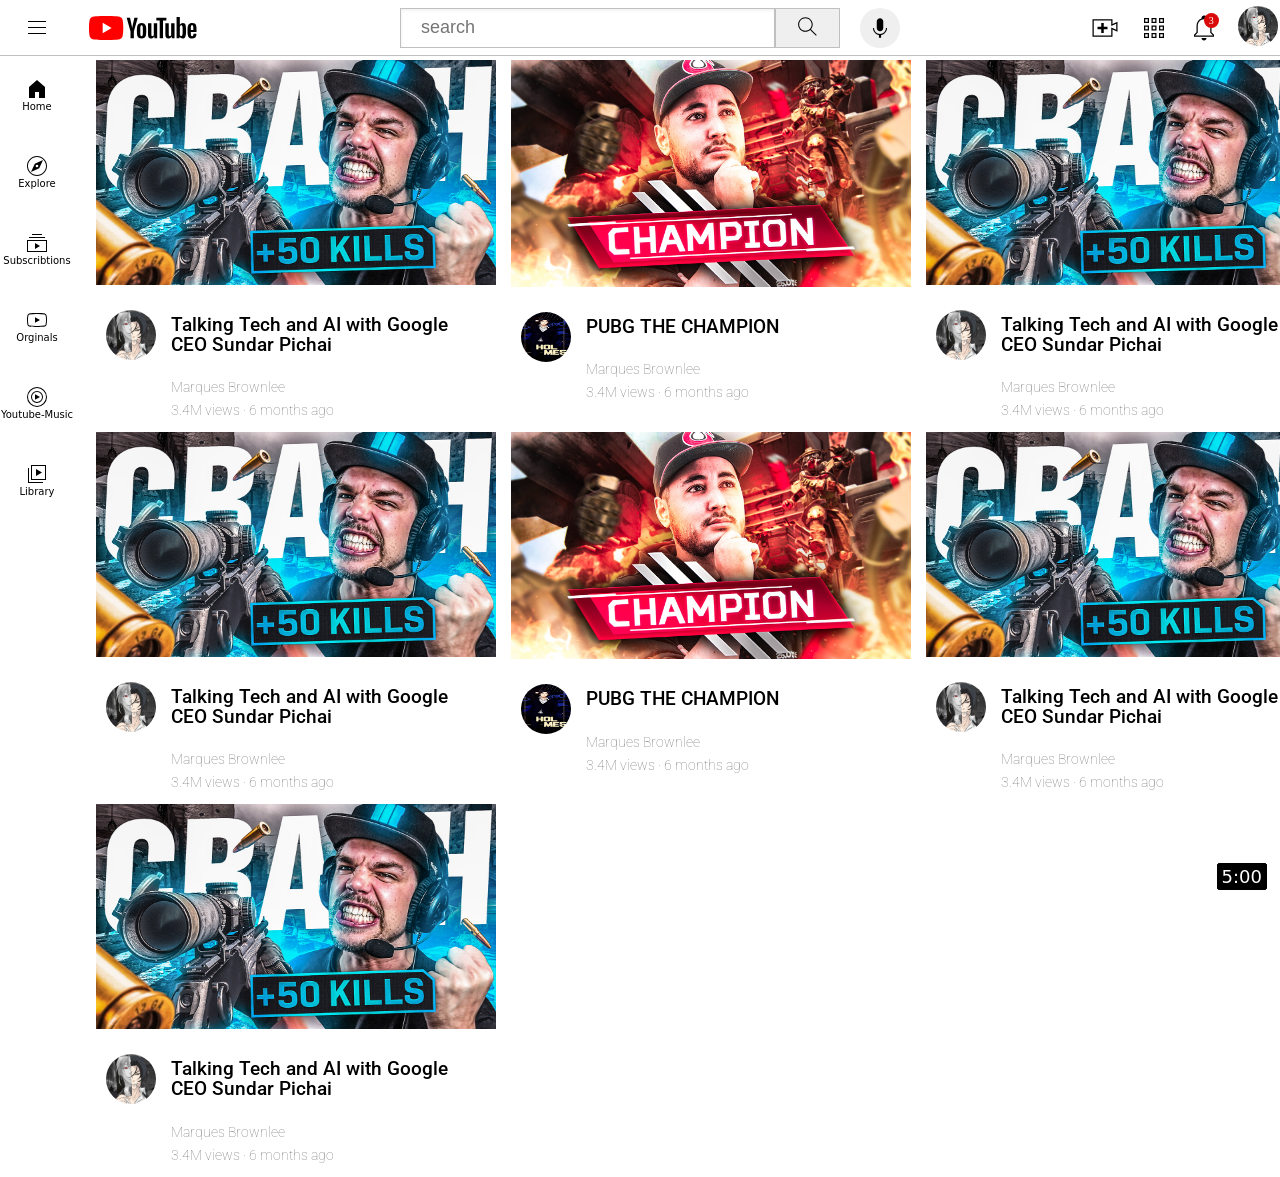
<file: index.html>
<!DOCTYPE html>
<html>
    <head>
        <title>youtube.com</title>
        <link rel="preconnect" href="https://fonts.googleapis.com">
<link rel="preconnect" href="https://fonts.gstatic.com" crossorigin>
<link href="https://fonts.googleapis.com/css2?family=Roboto:wght@400;700&display=swap" rel="stylesheet">
        <link rel="stylesheet"  href="yt.css">
        <link rel="stylesheet" href="header.css">
    </head>
    <body>
       




        <div class="h">
            <div class="left">
                <img style="height: 24px; margin-left: 25px; margin-right: 40px; cursor: pointer;"  src="hamburger-menu.svg" >
                <img style="height: 24px; margin-right: 70px; cursor: pointer;" src="youtube-logo.svg"></div>
                <div class="middle"><input class="i" type="text" placeholder="search">
                    <button class="search"><img style="height:25px; margin-top: 4px; "  src="search.svg"><div class="tool-tip">search</div></button>
                    <button class="speak"><img style="height:26px; margin-top: 6px;"  src="voice-search-icon.svg"><div class="tool-tip">search with voice</div></button>
                            </div>
                <div class="right">
                    <div class="upload"><img style="height:30px; 
                    cursor: pointer; margin-left: 10px;"   src="upload.svg"><div class="tool-tip">upload</div></div>
                    <div class="youtubelogo"><img style="
                        height:30px;
                        cursor: pointer;"   src="youtube-apps.svg">
                        <div class="tool-tip">youtube-apps</div></div>
                    <div >
                            <div class="notification">
                            <img style="height:30px;
                            cursor: pointer;"  src="notifications.svg">
                            <div class="tool-tip">notification</div>
                            <div class="pop">
                                3
                            </div>
                        </div>


                            
                                 
                    </div>
                    <div>
                        <img class="sj"  src="sj.jpg">
                    </div>
                    
                </div>
            </div>
       




        <div style="background-color: white;
        align-items: center;
        position: fixed;
        top:56px;
        left: 0;
        bottom: 0;
        width: 74px;
        margin-right: 15px;
        
            border-right-width:0px;
            border-right-color:rgb(192, 192, 192) ;
            border-right-style: solid;
            z-index: 1;">
            <div class="sidebar"><img src="home.svg" ><div>Home</div></div>
            <div class="sidebar"><img src="explore.svg"><div>Explore</div></div>
            <div class="sidebar"><img src="subscriptions.svg"><div>Subscribtions</div></div>
            <div class="sidebar"><img src="originals.svg"><div>Orginals</div></div>
            <div class="sidebar"><img src="youtube-music.svg"><div>Youtube-Music</div></div>
            <div class="sidebar"><img src="library.svg"><div>Library</div></div>
            
            
        </div>
        
        




        <div    class="grid">
            
                <div class="d">
                    <div class="struct1">
                        <img class="v" 
                        src="046bda78467845.5e1d0e5458c91.jpg">
                    <div class="time">
                        5:00
                    </div>
                    </div>
                        <img class="channelpic"
                        src="sj.jpg">
                    <div class="vinfo">
                        <p class="aboutvid">Talking Tech and AI with Google CEO Sundar Pichai</p> 
                    <p class="channelname">Marques Brownlee</p>
                    <p class="VT">
                        3.4M views &#183; 6 months ago
                    </p>
                </div>
               </div> 
               <div class="d">
                <div class="struct1"><img class="v" 
                    src="558fbd72578321.5c815fb181d41.jpg">
                    <div class="time">
                        5:00
                    </div>
                    </div>
                    <img class="channelpic"
                    src="sf.png">
                <div class="vinfo">
                    <p class="aboutvid">PUBG THE CHAMPION</p> 
                <p class="channelname">Marques Brownlee</p>
                <p class="VT">
                    3.4M views &#183; 6 months ago
                </p>
            </div>
           </div>     
           <div class="d">
            <div class="struct1"><img class="v" 
                src="046bda78467845.5e1d0e5458c91.jpg"><div class="time">
                    5:00
                </div></div>
                <img class="channelpic"
                src="sj.jpg">
                
            <div class="vinfo">
                <p class="aboutvid">Talking Tech and AI with Google CEO Sundar Pichai</p> 
            <p class="channelname">Marques Brownlee</p>
            <p class="VT">
                3.4M views &#183; 6 months ago
            </p>
        </div>
        </div> 
        <div class="d">
            <div class="struct1"><img class="v" 
                src="558fbd72578321.5c815fb181d41.jpg">
                <div class="time">
                    5:00
                </div></div>
            <img class="channelpic"
            src="sf.png">
        <div class="vinfo">
            <p class="aboutvid">PUBG THE CHAMPION</p> 
        <p class="channelname">Marques Brownlee</p>
        <p class="VT">
            3.4M views &#183; 6 months ago
        </p>
        </div>
        </div>             
        <div class="d">
            <div class="struct1"><img class="v" 
                src="046bda78467845.5e1d0e5458c91.jpg">
                <div class="time">
                    5:00
                </div></div>
                <img class="channelpic"
                src="sj.jpg">
            <div class="vinfo">
                <p class="aboutvid">Talking Tech and AI with Google CEO Sundar Pichai</p> 
            <p class="channelname">Marques Brownlee</p>
            <p class="VT">
                3.4M views &#183; 6 months ago
            </p>
        </div>
        </div> 
        <div class="d">
        <div class="struct1"><img class="v" 
            src="558fbd72578321.5c815fb181d41.jpg">
            <div class="time">
                5:00
            </div></div>
            <img class="channelpic"
            src="sf.png">
        <div class="vinfo">
            <p class="aboutvid">PUBG THE CHAMPION</p> 
        <p class="channelname">Marques Brownlee</p>
        <p class="VT">
            3.4M views &#183; 6 months ago
        </p>
        </div>
        </div>   
        <div class="d">
            <div class="struct1"><img class="v" 
                src="046bda78467845.5e1d0e5458c91.jpg">
                <div class="time">
                    5:00
                </div></div>
                <img class="channelpic"
                src="sj.jpg">
            <div class="vinfo">
                <p class="aboutvid">Talking Tech and AI with Google CEO Sundar Pichai</p> 
            <p class="channelname">Marques Brownlee</p>
            <p class="VT">
                3.4M views &#183; 6 months ago
            </p>
        </div>
        </div> 
        <div class="d">
        <div class="struct1"><img class="v" 
            src="558fbd72578321.5c815fb181d41.jpg">
            <div class="time">
                5:00
            </div></div>
            <img class="channelpic"
            src="sf.png">
        <div class="vinfo">
            <p class="aboutvid">PUBG THE CHAMPION</p> 
        <p class="channelname">Marques Brownlee</p>
        <p class="VT">
            3.4M views &#183; 6 months ago
        </p>
        </div>
        </div> 
        <div class="d">
            <div class="struct1"><img class="v" 
                src="046bda78467845.5e1d0e5458c91.jpg">
                <div class="time">
                    5:00
                </div></div>
                <img class="channelpic"
                src="sj.jpg">
            <div class="vinfo">
                <p class="aboutvid">Talking Tech and AI with Google CEO Sundar Pichai</p> 
            <p class="channelname">Marques Brownlee</p>
            <p class="VT">
                3.4M views &#183; 6 months ago
            </p>
        </div>
        </div>                      
            
            </div>
            
                 
    </body>
</html>
</file>
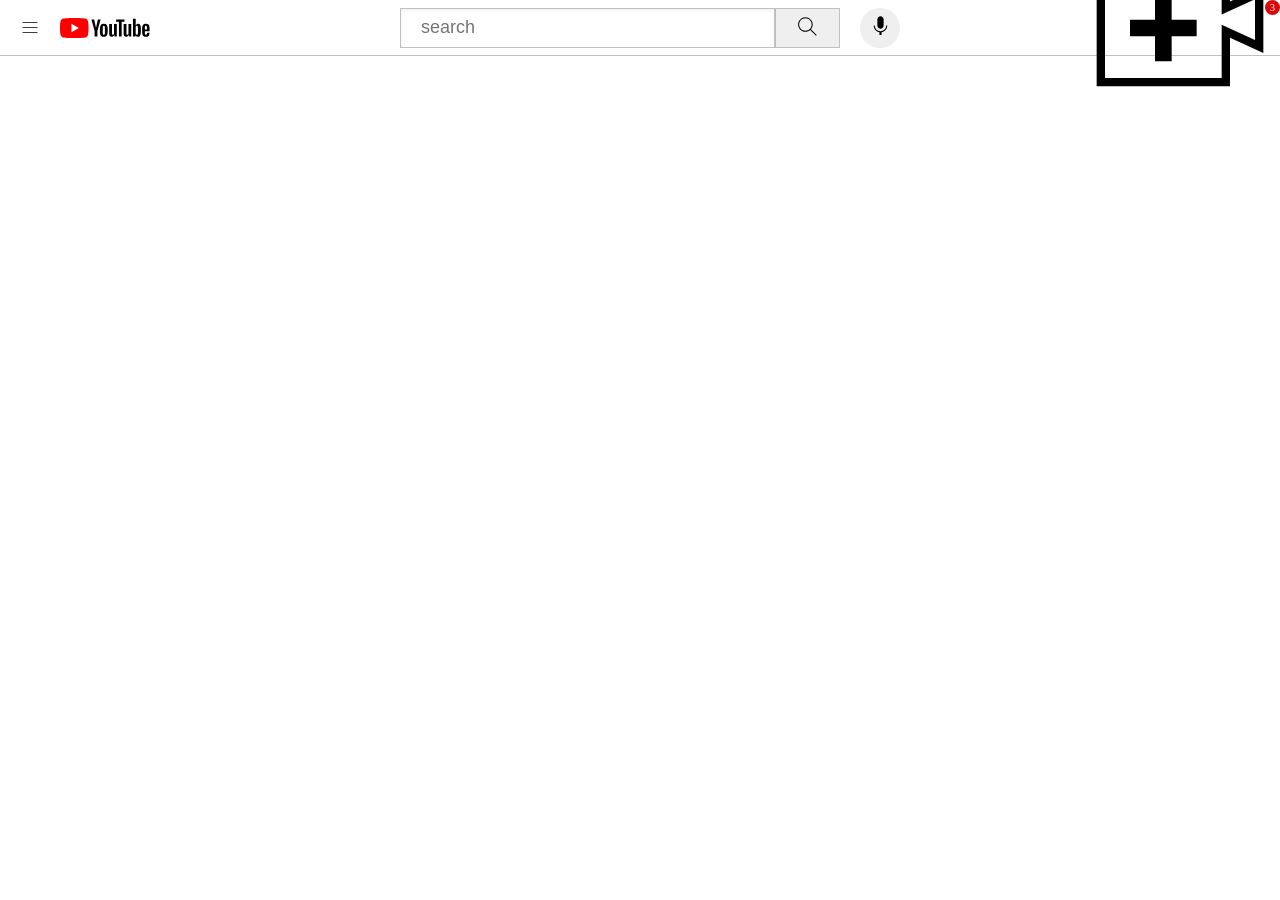
<file: header.html>
<!DOCTYPE html>
<html>
    <head>
        <title>
            two two two
        </title>
        <link rel="stylesheet" href="header.css">
    </head>
    <body>
        <div class="h">
        <div class="left">
            <img style="height: 20px; margin-left: 20px; margin-right: 20px;"  src="hamburger-menu.svg" >
            <img style="height: 20px; margin-right: 70px;" src="youtube-logo.svg"></div>
            <div class="middle"><input class="i" type="text" placeholder="search">
                <button class="search"><img style="height:25px; margin-top: 4px; "  src="search.svg"></button>
                <button class="speak"><img style="height:25px; margin-top: 4px;"  src="voice-search-icon.svg"></button>
                        </div>
            <div class="right"><img class="upload"   src="upload.svg">
                <img class="youtubelogo"   src="youtube-apps.svg">
                <div class="pos">
                    <img class="notification"  src="notifications.svg">
                    <div class="pop">
                        3
                    </div>
                </div>
                       
                <img class="sj"  src="sj.jpg">
            </div>
        </div>

    </body>
</html>
</file>
<file: yt.css>
.v{
    
    width: 400px;
    margin-bottom: 0px;
    
}

.time{
    position: absolute;
    background-color: black;
    color: white;
    bottom: 10px;
    right: 5px;
    padding-top: 3px;
    padding-bottom: 3px;
    padding-left:5px;
    padding-right:5px ;
    border-radius: 4px;
    opacity: .5px;
    font-family: system-ui, -apple-system, BlinkMacSystemFont, 'Segoe UI', Roboto, Oxygen, Ubuntu, Cantarell, 'Open Sans', 'Helvetica Neue', sans-serif;
    font-size: large;
    opacity: .7;
}

body{
    margin:0px;
    padding-top: 60px;
    padding-left: 96px;
    padding-right: 15px;
}
.d{
    font-size: larger;
    font-family: Roboto;
    cursor: pointer;
    display: block;
    font-weight: 500;
    margin-bottom:0px ;
    margin-right: 15px;
    
       }
.channelpic{
    height: 50px;
    width: 50px;
    display: inline-block;
    vertical-align: top;
    margin-top: 20px;
    border-radius: 50px;
    margin-left: 10px;
    margin-right: 5px;
}
.aboutvid{
    margin-top: 25px;
    display: inline-block;
    width: 300px;
    line-height: 20px;
}
.channelname{
    font-size: 14px;
    color: grey;
       font-weight: lighter;
       margin-bottom: 2px;
       margin-top: 5px;
}
.VT{
    width: 300px;
    font-size: 14px;
    color: grey;
    display: inline-block;
    font-weight: lighter;
    margin-top: 2px;
}

.vinfo{
    width: 200px;
    display: inline-block;
    margin-left: 5px;
}
.grid{
   display: grid;
    grid-template-columns: 1fr 1fr 1fr;
}

@media (max-width: 1400px){
    .grid{
        grid-template-columns: 1fr 1fr 1fr 1fr;
    }

@media (max-width: 950px){
    .grid{
        grid-template-columns: 1fr 1fr;
    }

    @media (max-width: 525px){
        .grid{
            grid-template-columns: 1fr;
        }
}
.voice{
    height:40px; 
    border-radius: 40px; 
    border-width: 1px;
    border-style: solid;
    border-color:rgb(192, 192, 192); 
    background-color:rgb(192, 192, 192);
}

.struct1{
    position: relative;
    z-index: 0;
}
.preview{
    padding-left: 80px;
}
</file>
<file: header.css>
.h{
    background-color: white;
    height: 55px;
    display: flex;
    flex-direction: row;
    justify-content: space-between;
    align-items: center;
    position: fixed;
    top: 0;
    left: 0;
    right: 0;
        border-bottom-width:1px;
        border-bottom-color:rgb(192, 192, 192) ;
        border-bottom-style: solid;
        z-index: 1;
    
}

.hamburger-menu{

}

.left{
   
    
    display: flex;
    align-items: center;
    width: 150px;
}
.right{
    
    display: flex;
    width: 200px;
    align-items: center;
    justify-content: space-between;
    
}
.middle{
    
    display: flex;
    margin-left: 70px;
    
    max-width: 500px;
    align-items: center;
   
    

    flex: 1;}
    .i{
        padding-left: 20px;
        flex: 1;
        height: 36px;
        
        border-width: 1px;
        border-style: solid;
        font-size: large;
        border-color:rgb(192, 192, 192);
        box-shadow : inset 1px 2px 3px rgba(0, 0, 0, .05);
        width: 0;
    }

    i:active{
        border-color: rgb(24, 75, 214);
    }
    .speak{
        height:40px; 
        width: 40px;
        border-radius: 20px; 
        border-width: 0px;
        border-style: solid;
        border-color:rgb(192, 192, 192); 
        cursor: pointer;
        display: flex;
        justify-content: center;
    }
    .speak:active{
        background-color: rgb(192, 192, 192);
    }

    .search{
        height:40px; 
        width: 65px; 
         margin-right: 20px; 
         border-width: 1px; 
         border-style: solid; 
         border-color:rgb(192, 192, 192) ;
         cursor: pointer;
         position: relative; 
         display: flex;
        justify-content: center;      
       }

       .search .tool-tip,.speak .tool-tip,.upload .tool-tip
       ,.notification .tool-tip,.youtubelogo .tool-tip{
        position: absolute;
        background-color: rgb(102, 100, 100);
        padding-left: 8px;
        padding-right: 8px;
        padding-top: 4px;
        padding-bottom: 4px;
        border-radius: 4px;
        opacity: 0;
        color: white;
        bottom: -38px;
        pointer-events: none;
        white-space:nowrap;
        justify-content: center;
        }

        .search:hover .tool-tip,
        .speak:hover .tool-tip,
        .upload:hover .tool-tip,
        .youtubelogo:hover .tool-tip,
        .notification:hover .tool-tip
        {
            opacity: .9;
        }
        

       .upload,.youtubelogo,.notification{
        display: flex;
        justify-content: center;
        position: relative;
        
       }

       
       .sj{
       
        height: 40px;  
        width: 40px;
        border-radius: 20px;
        margin-right: 2px;
        cursor: pointer;
       }

       

       


       .time{
        position: absolute;
        background-color: black;
        color: white;
        bottom: 10px;
        right: 13px;
        padding-top: 3px;
        padding-bottom: 3px;
        padding-left:5px;
        padding-right:5px ;
        border-radius: 4px;
        opacity: .5px;
    }
    
    

    .pop{
        position: absolute;
        background-color: rgb(218, 10, 10);
        top: 0px;
        right: 0px;
        color: white;
        font-size:10px;
        
        padding-right: 5px;
        padding-left: 5px;
        padding-top: 2px;
        padding-bottom: 2px;
        border-radius: 10px;
        
        
    }

    .sidebar{
        height: 76px;
        margin-bottom: 1px;
        display: flex;
        justify-content: center;
        align-items: center;
        flex-direction: column;
    }

    .sidebar:hover{
        background-color:rgb(192, 192, 192);
        cursor:pointer;
    }

    .sidebar img{
        height: 24px; 
        top: 23px;
       
        
    }
    .sidebar div{
        font-family: system-ui, -apple-system, BlinkMacSystemFont, 'Segoe UI', Roboto, Oxygen, Ubuntu, Cantarell, 'Open Sans', 'Helvetica Neue', sans-serif;
        font-size: 10px;
    }
</file>
